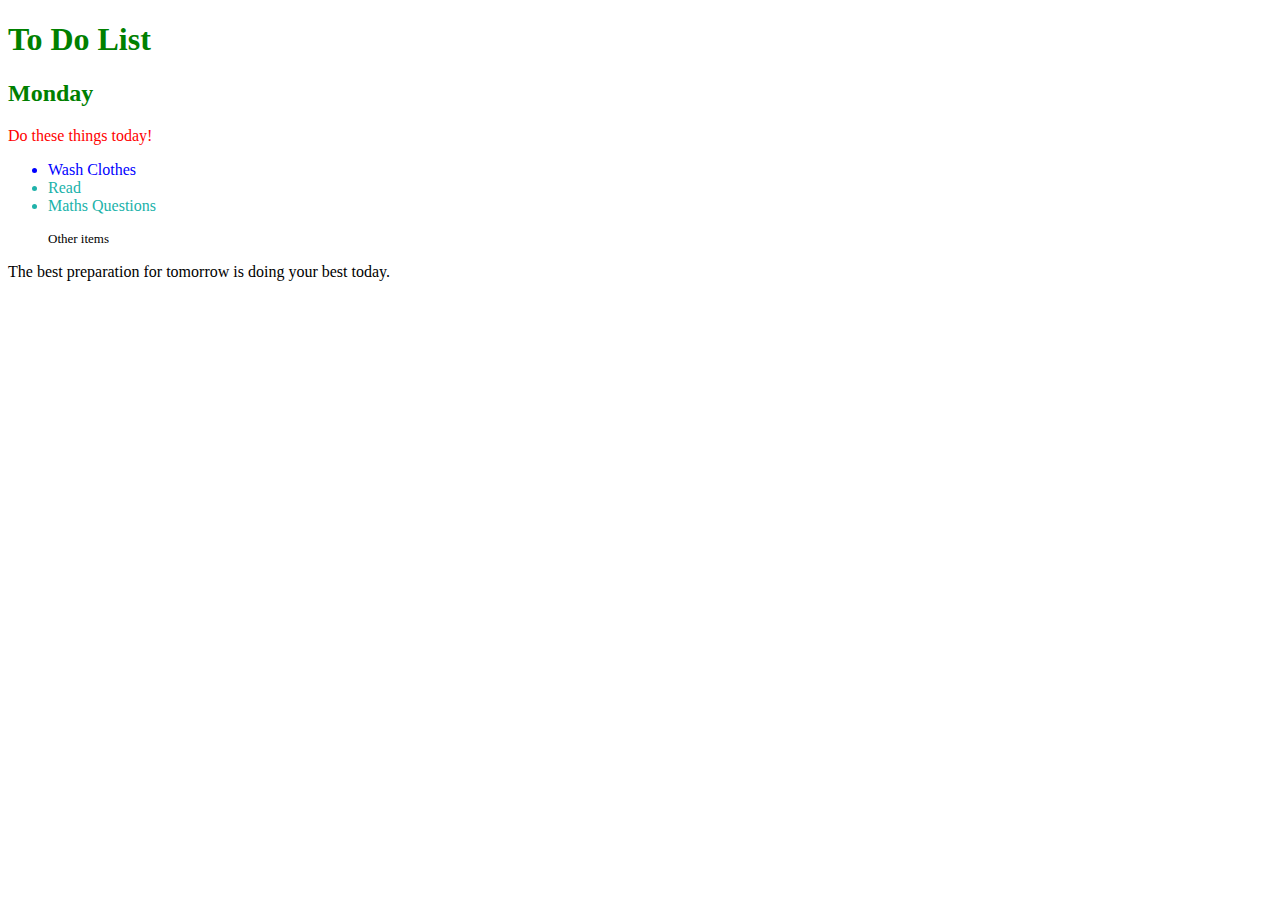
<file: Task 3/Task 3/Combining Selectors/index.html>
<!DOCTYPE html>
<html lang="en">

<head>
  <meta charset="UTF-8">
  <title>Combining CSS Selectors</title>
  <link rel="stylesheet" href="./style.css">
  <link href='https://fonts.googleapis.com/css?family=Baskervville' rel='stylesheet'>
</head>

<!-- Don't change any of the HTML code! -->

<body>
  <h1>To Do List</h1>
  <h2>Monday</h2>
  <div class="box">
    <p class="done">Do these things today!</p>
    <ul class="list">
      <li>Wash Clothes</li>
      <li class="done">Read</li>
      <li class="done">Maths Questions</li>
    </ul>
  </div>

  <ul>
    <p class="done">Other items</p>
  </ul>
  <p>The best preparation for tomorrow is doing your best today.</p>

</body>

</html>
</file>
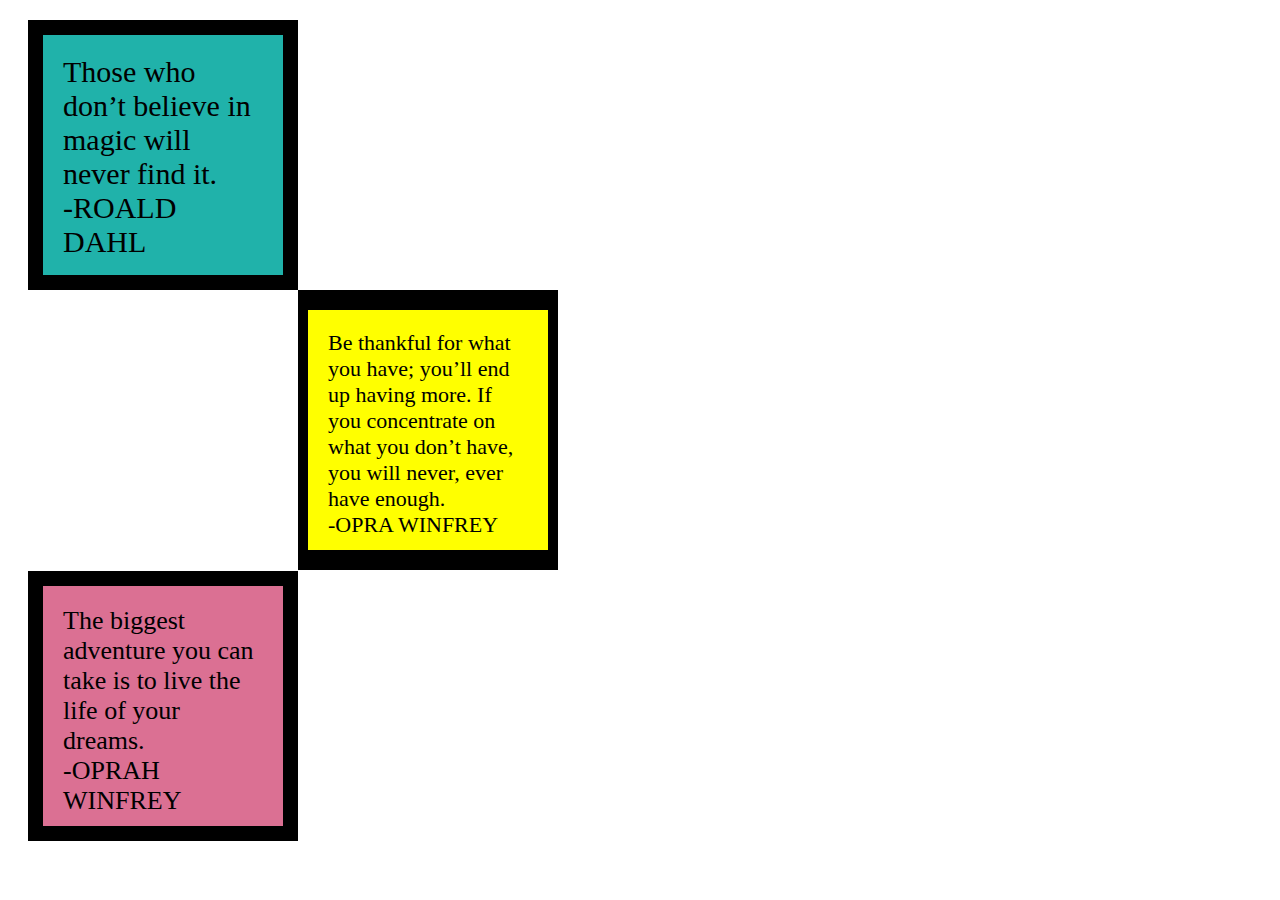
<file: Task 3/Task 3/CSS Box Model/index.html>
<!DOCTYPE html>
<html lang="en">

<head>
  <meta charset="UTF-8">
  <title>CSS Box Model</title>
  <style>
    /* Write your CSS code here */
    div p.p1{
      background-color: lightseagreen;
      width: 200px;
      height: 200px;
      border: 15px solid black;
      padding: 20px;
      margin: 20px;
      font-size:30px
    }
    div p.p2{
      background-color:yellow;
      width:200px;
      height: 200px;
      border: 20px solid black;
      border-left: 10px solid black;
      border-right:10px solid black ;
      padding: 20px;
      margin-left:290px;
      margin-top: -20px;
      font-size:22px
    }
    div p.p3{
      background-color: palevioletred;
      width: 200px;
      height: 200px;
      border: 15px solid black;
      padding: 20px;
      margin: 20px;
      margin-top:-21px;
      font-size:26px
    }
  </style>
</head>
<div>
  <p class="p1">Those who don’t believe in magic will never find it.<br>-ROALD DAHL</p>
  <p class="p2">Be thankful for what you have; you’ll end up having more. If you concentrate on what you don’t have, you will never, ever have enough.<br>-OPRA WINFREY</p>
  <p class="p3">The biggest adventure you can take is to live the life of your dreams.<br>-OPRAH WINFREY</p>
</div>
<body>


  <!-- TODOs:
1. Create 3 Boxes using the div element.
2. Set their sizes to 200px heigh by 200px wide.
3. Set different background colors for each of the boxes (I used cadetblue, gold and indianred).
4. Add a paragraph <p> element into the first div and add the following words:
    Lorem ipsum dolor sit amet, consectetur adipiscing elit. Aliquam at sapien porttitor urna elementum lacinia. In
    id magna pulvinar, ultricies lorem id, vehicula elit. Aliquam eu luctus nisl, vitae pellentesque magna. Phasellus
    dolor metus, laoreet ac convallis sit amet, efficitur sed dolor.
5. Set the 1st div to have 20px padding all around with a black 10px border.
6. Fix the style of the <p> element to remove all margins.
Hint: Use the CSS inspector in Chrome.
7. Set the 2nd div to have a 20px border on top and bottom and 10px border left and right. (See goal image)
8. Set the 3rd div to have a 10px border 
9. Set the margins for the divs so that each box corner touches the other. (See the goal image)
-->

</body>

</html>
</file>
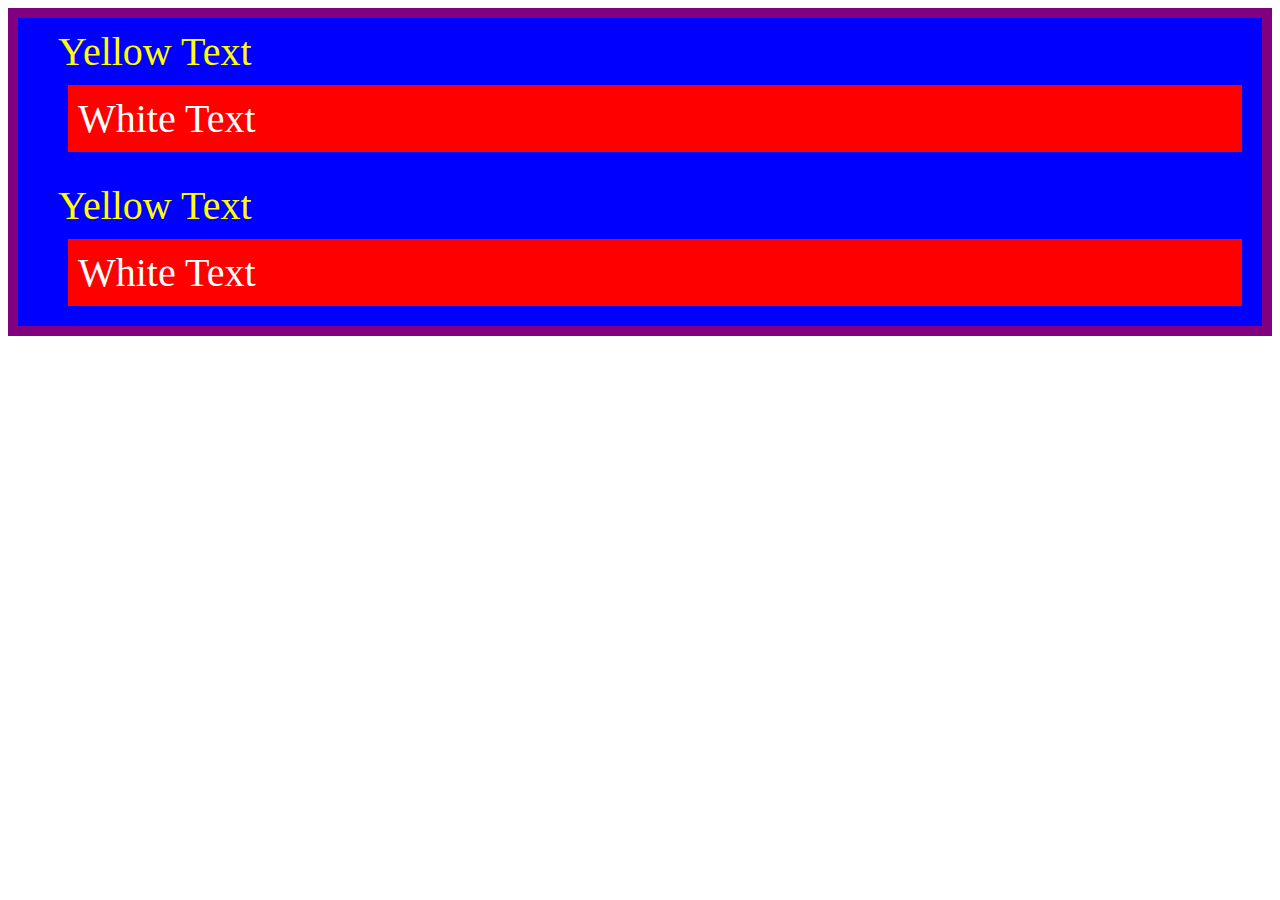
<file: Task 3/Task 3/CSS Cascade/index.html>
<!DOCTYPE html>
<html lang="en">

<head>
  <meta charset="UTF-8">
  <title>CSS Cascade</title>
  <link rel="stylesheet" href="./style.css">
</head>

<body>
  <div id="outer-box" class="box">
    <div class="box">
      <p>Yellow Text</p>
      <div class="box inner-box">
        <p class="white-text">White Text</p>
      </div>
    </div>
    <div class="box">
      <p>Yellow Text</p>
      <div class="box inner-box">
        <p class="white-text">White Text</p>
      </div>
    </div>
  </div>
</body>

</html>
</file>
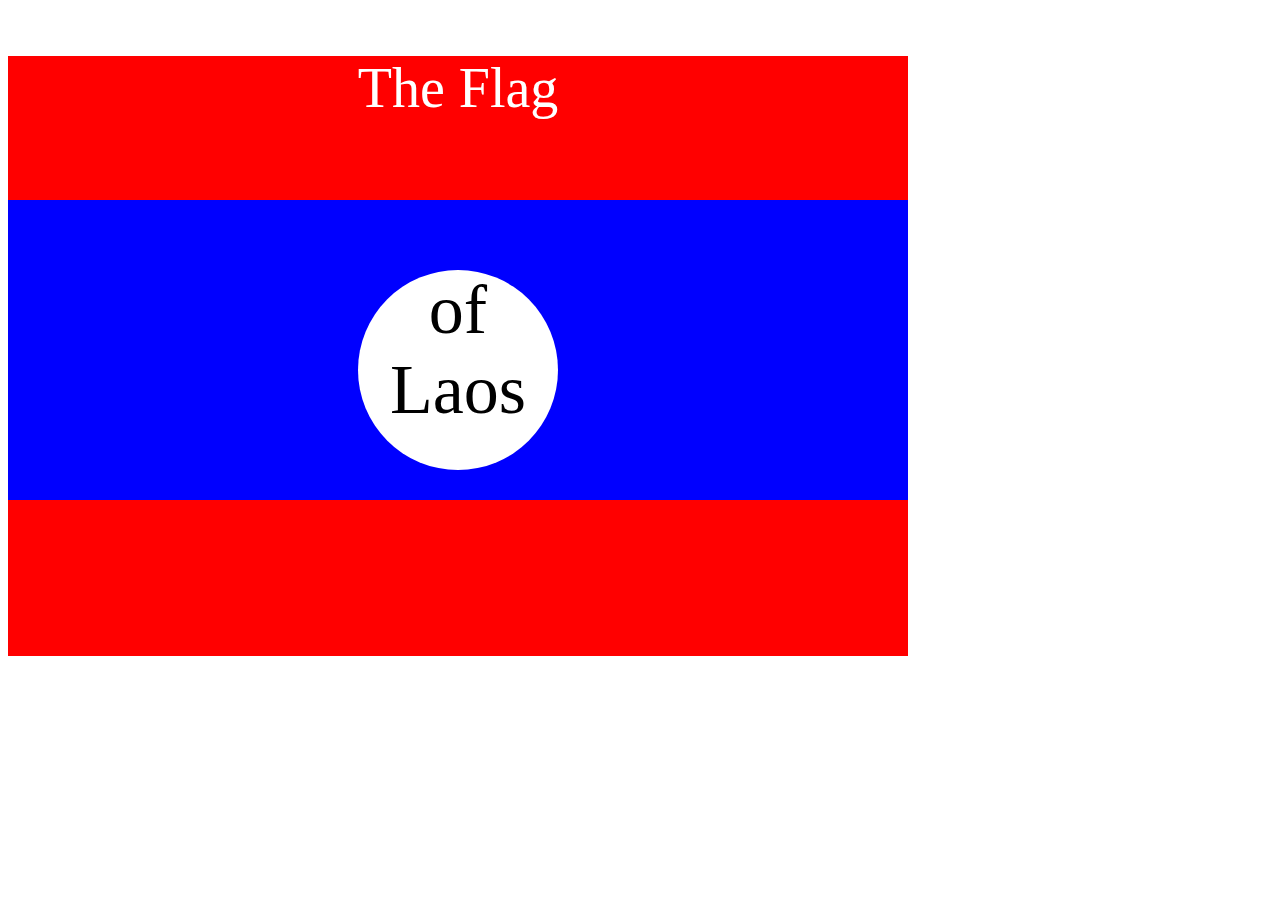
<file: Task 3/Task 3/CSS Flag Project/index.html>
<!DOCTYPE html>
<html lang="en">

<head>
  <meta charset="UTF-8">
  <title>CSS Flag Project</title>
  <link rel="preconnect" href="https://fonts.googleapis.com">
<link rel="preconnect" href="https://fonts.gstatic.com" crossorigin>
<link href="https://fonts.googleapis.com/css2?family=Baskervville&family=Caveat&family=Libre+Baskerville&display=swap" rel="stylesheet">
  <style>
    /* Write your CSS Code here */
    .flag {
      background-color: red;
      width: 900px;
      height: 600px;
      color: white;
    }

    .flag > div {
      background-color: blue;
      width: 900px;
      height: 300px;
      position: absolute;
      top: 200px;
    }

    .flag > div > div {
      background-color: white;
      width: 200px;
      height: 200px;
      border-radius: 50%;
      position: relative;
      left: 350px;
      top: 0px;
    }
    div>div>div>p{
      font-size: 70px;
      text-align: center;
      color: black;
    }
    .flag{
      font-size: 56px;
      text-align: center;
    }
  </style>
</head>

<!-- 
  IMPORTANT! Do not change any HTML
Don't add any classes/ids/elements 
Use what you know about combining selectors 
and CSS specificity instead.
Hint 1: The flag is 900px by 600px and the circle is 200px by 200px.
Hint 2: You can use CSS inspection to get the colors from
https://appbrewery.github.io/flag-of-laos/
-->

<body>
  <div class="flag">
    <p>The Flag</p>
    <div>
      <div>
        <p>of <br>Laos</p>
      </div>
    </div>
  </div>
</body>

</html>
</file>
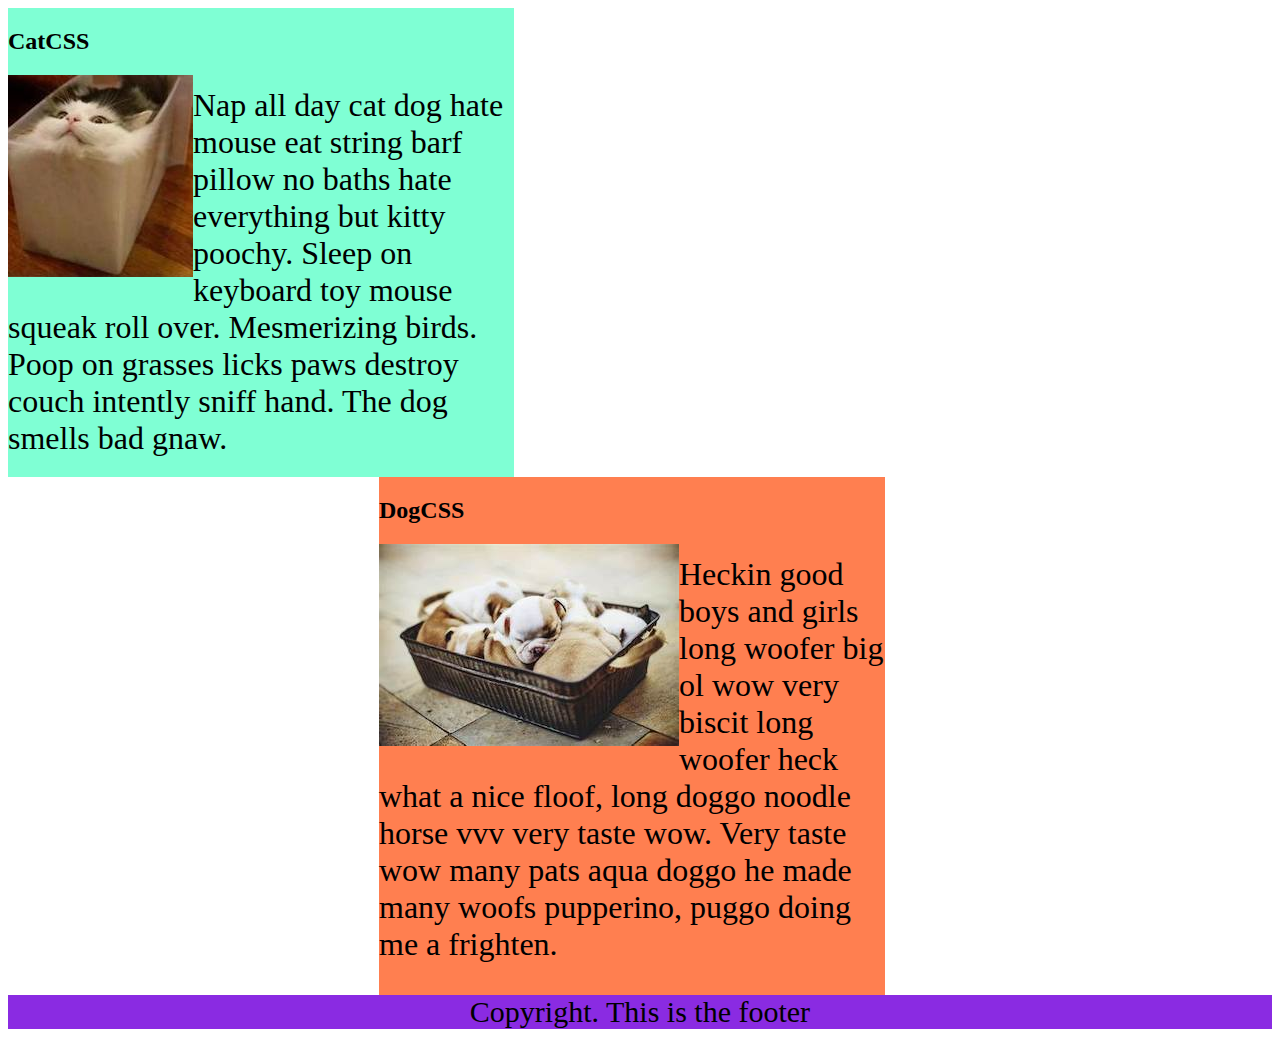
<file: Task 3/Task 3/CSS Float/index.html>
<!DOCTYPE html>
<html lang="en">

<!-- TODO
1. Make both paragraph elements wrap around the image.
2. Use Float to move the cat div to the left and the dog div to the right.
3. Use clear to make the footer go below both the cat and dog div. -->

<head>
  <meta charset="UTF-8">
  <title>CSS Float</title>
  <style>
    div {
      display: inline-block;
      width: 40%;
    }

    img {
      float: left;
    }

    p {
      font-size: 2em;
    }

    .cat {
      background-color: aquamarine;
      float: left;
    }

    .dog {
      background-color: coral;
      margin-left: 371px;
    }

    footer {
      background-color:blueviolet;
      clear: both;
    }
    
  </style>
</head>

<body>
  <div class="cat">
    <h2>CatCSS</h2>

    <img src="cat.jpeg" alt="cat in a box">
    <p class="first-paragraph" style="margin-bottom: 20px;">Nap all day cat dog hate mouse eat string barf pillow no baths hate everything but kitty
      poochy. Sleep on keyboard
      toy
      mouse squeak roll over. Mesmerizing birds. Poop on grasses licks paws destroy couch intently sniff hand. The dog
      smells
      bad gnaw.</p>
      
  </div>
  <div class="dog">
    <h2>DogCSS</h2>
    <img src="dog.jpeg" alt="dogs in a box">
    <p class="second-paragraph">Heckin good boys and girls long woofer big ol wow very biscit long woofer heck what a
      nice
      floof, long doggo noodle
      horse vvv very taste wow. Very taste wow many pats aqua doggo he made many woofs pupperino, puggo doing me a
      frighten.</p>
  </div>

  <footer style="font-size: 30px; text-align: center;">Copyright. This is the footer</footer>
</body>

</html>
</file>
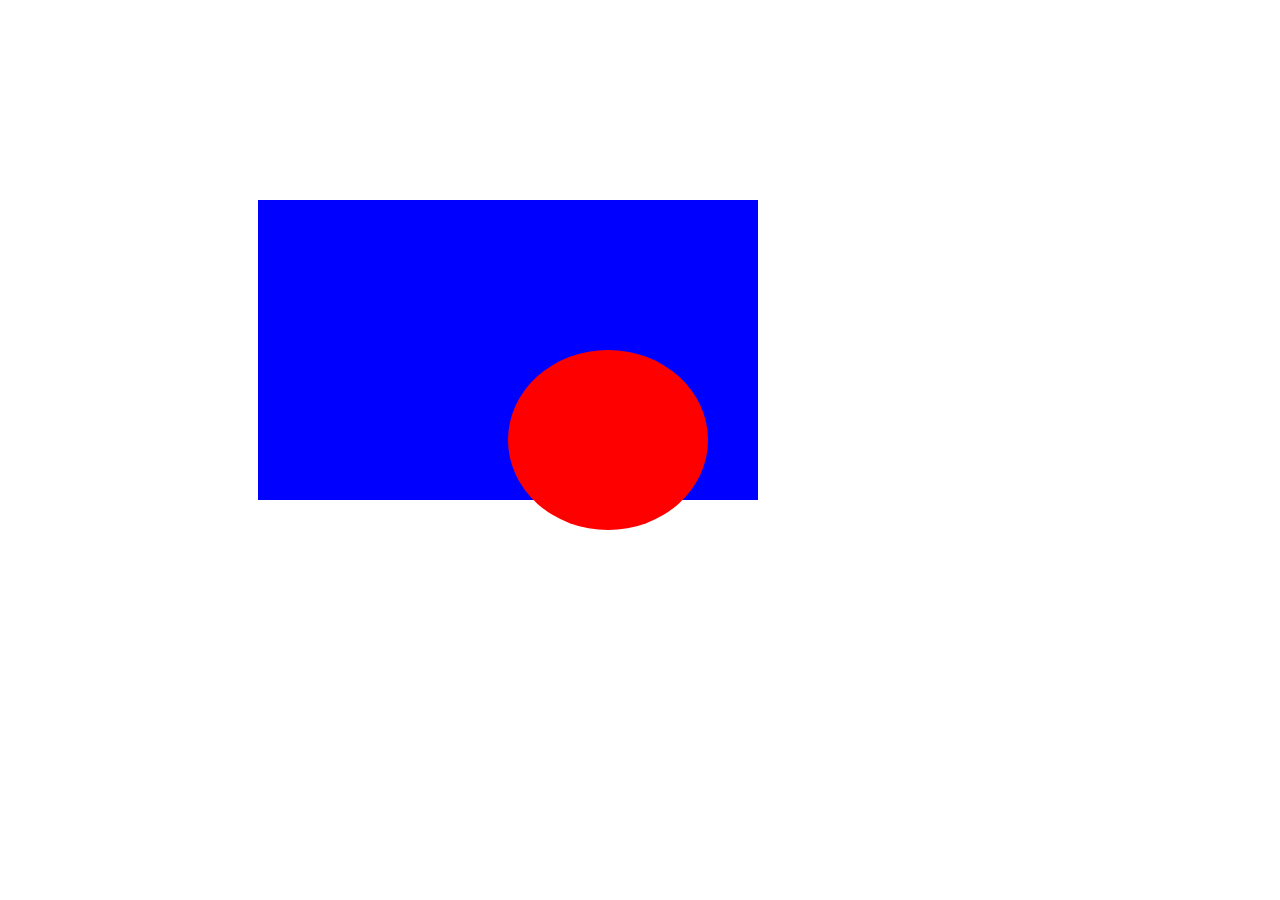
<file: Task 3/Task 3/CSS Positioning/index.html>
<!DOCTYPE html>
<html>

<head>
  <title>CSS Positioning Exercise</title>
  <style>
    div.blue-box {
      margin-top: 200px;
      margin-left: 250px;
  position: relative;
  width: 500px;
  height: 300px;
  background-color: blue;
}

div.red-circle {
  position: absolute;
  top: 150px;
  left: 250px;
  right:30px;
  width: 200px;
  height: 180px;
  border-radius: 50%;
  background-color: red;
}
    /* Write your code here */
  </style>
</head>

<body>
  <div class="blue-box">
    <div class="red-circle">
    </div>
  </div>

</body>

</html>
</file>
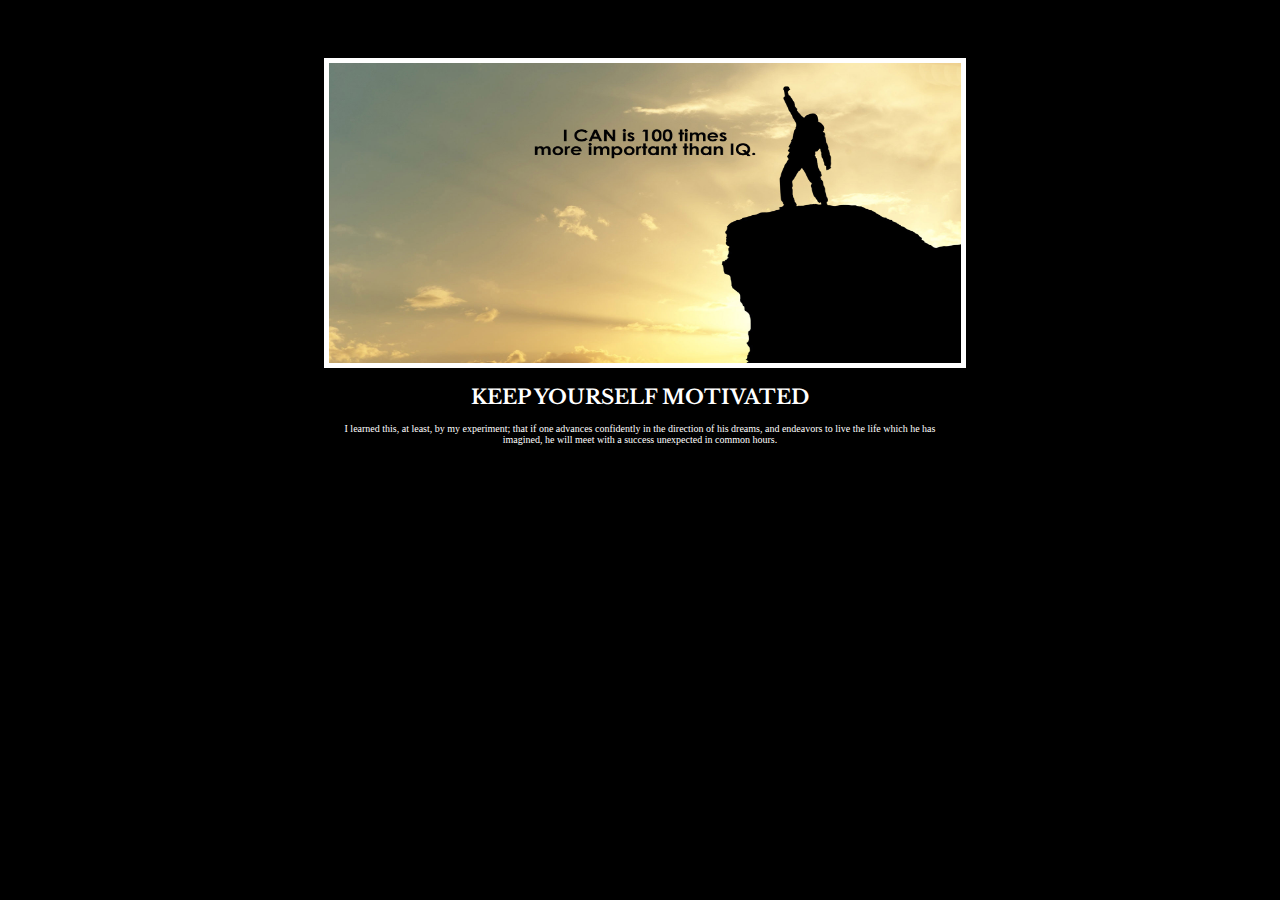
<file: Task 3/Task 3/Motivation Meme Project/index.html>
<!-- 
  TODO: Create a motivational post website.
Style it how ever you like. 
Look at the goal image for inspiration.
But it must have the following features:
1. The main h1 text should be using the Regular Libre Baskerville Font from Google Fonts:
  https://fonts.google.com/specimen/Libre+Baskerville
2. The text should be white and background black.
3. Add your own image into the images folder inside assets. It should have a 5px white border.
4. The text should be center aligned.
5. Create a div to contain the h1, p and img elements. Adjust the margins so that the image and text are centered on the page. 
  Hint: You horizontally center a div by giving it a width of 50% and a margin-left of 25%.
  Hint: Set the image to have a width of 100% so it fills the div. 
6. Read about the text-transform property on MDN docs to make the h1 uppercase with CSS.
  https://developer.mozilla.org/en-US/docs/Web/CSS/text-transform 
-->
<!DOCTYPE html>
<html lang="en">
<head>
  <meta charset="UTF-8">
  <meta name="viewport" content="width=device-width, initial-scale=1.0">
  <title>Document</title>
  <link rel="stylesheet" href="./style.css">
  <link href='https://fonts.googleapis.com/css?family=Libre Baskerville' rel='stylesheet'>
</head>
<body>
  <div>
  <img src="motivational.jpg" alt="motivational image">
  <h1>Keep yourself motivated</h1>
  <p>I learned this, at least, by my experiment; that if one advances confidently in the direction of his dreams, and endeavors to live the life which he has imagined, he will meet with a success unexpected in common hours.</p>
  </div>
</body>
</html>
</file>
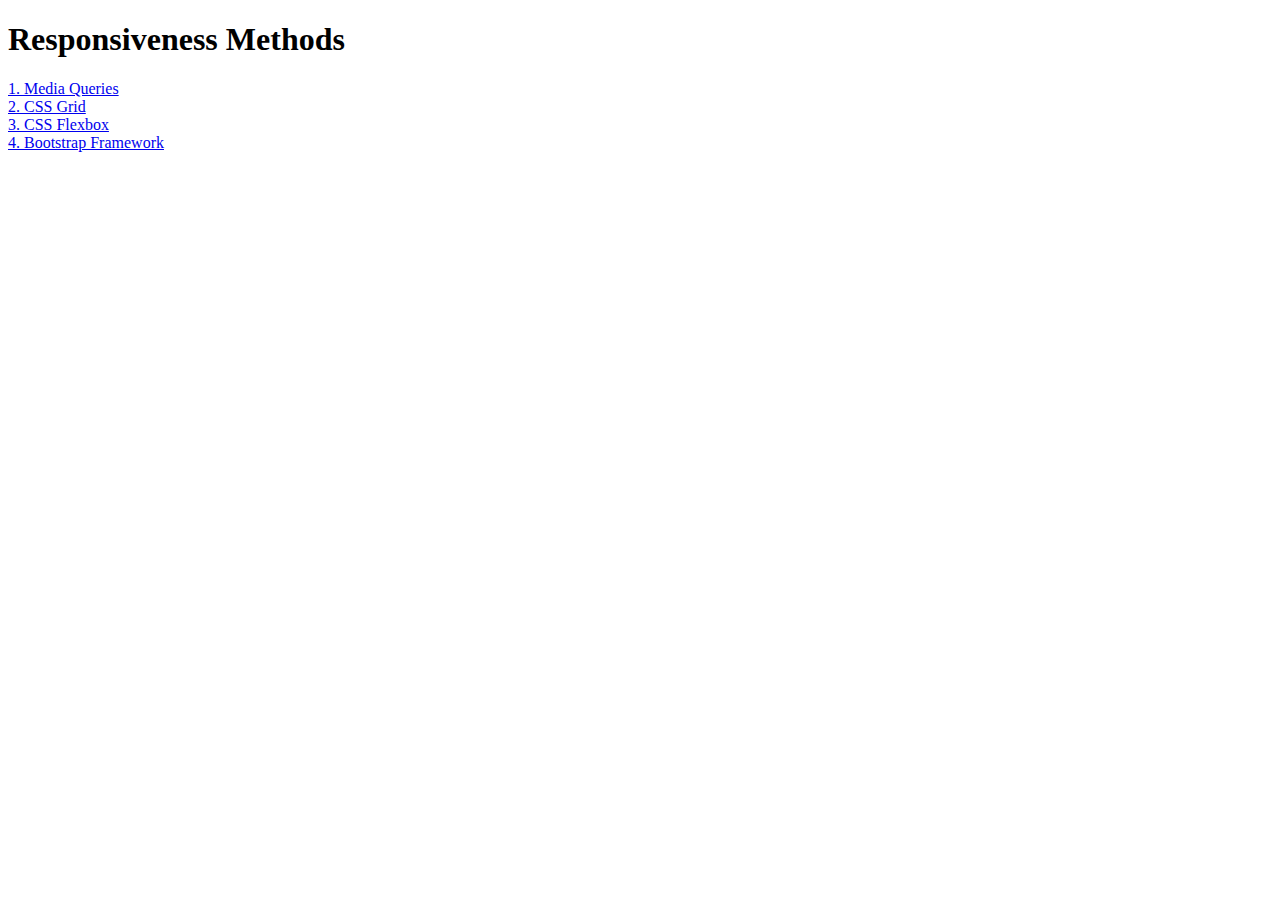
<file: Task 3/Task 3/Responsiveness/index.html>
<!DOCTYPE html>
<html lang="en">

<head>
  <meta charset="UTF-8">
  <meta name="viewport" content="width=device-width, initial-scale=1.0">
  <title>Responsiveness</title>
  <style>
    a {
      display: block;
    }
  </style>
</head>

<body>
  <h1>Responsiveness Methods</h1>
  <a href="./media-query.html">1. Media Queries</a>
  <a href="./grid.html">2. CSS Grid</a>
  <a href="./flexbox.html">3. CSS Flexbox</a>
  <a href="./bootstrap.html">4. Bootstrap Framework</a>
</body>

</html>
</file>
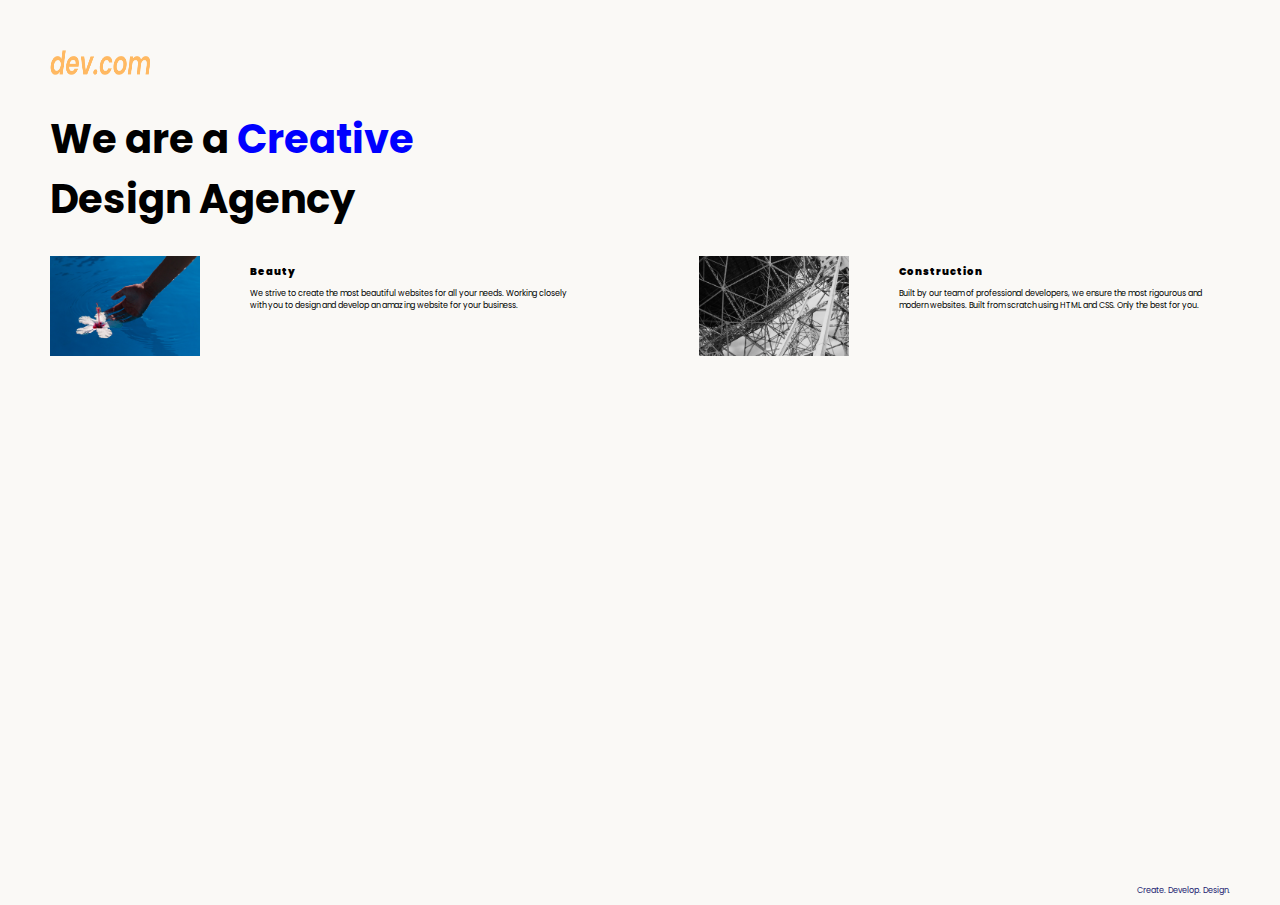
<file: Task 3/Task 3/Web Design Agency Project/index.html>
<!DOCTYPE html>
<html lang="en">

<head>
  <meta charset="UTF-8">
  <meta name="viewport" content="width=device-width, initial-scale=1.0">
  <title>Agency</title>
  <link rel="stylesheet" href="./style.css">
  <link rel="preconnect" href="https://fonts.googleapis.com">
  <link rel="preconnect" href="https://fonts.gstatic.com" crossorigin>
  <link href="https://fonts.googleapis.com/css2?family=Poppins:wght@400;700&display=swap" rel="stylesheet">
</head>

<body>
  <div class="main">
    <img class="logo" src="./assets/images/logo.png" alt="logo">
    <h1>We are a <span style="color: blue;">Creative</span> <br>Design Agency</h1>
    <div class="left card"><img class="tile-image" src="./assets/images/beautiful.jpg" alt="hand and flower in water">
      <h2 class="card-title"><strong>Beauty</strong></h2>
      <p class="card-text">We strive to create the most beautiful websites for all your needs. Working closely with you to design and develop an amazing website for your business.</p>
    </div>

    <div class="right card"><img class="tile-image" src="./assets/images/construction.jpg" alt="metal structure">
      <h2 class="card-title"><strong>Construction</strong></h2>
      <p>Built by our team of professional developers, we ensure the most rigourous and modern websites. Built from scratch using HTML and CSS. Only the best for you.</p>
    </div>

  </div>
  <footer>
    <p>Create. Develop. Design.</p>
  </footer>
</body>

</html>
</file>
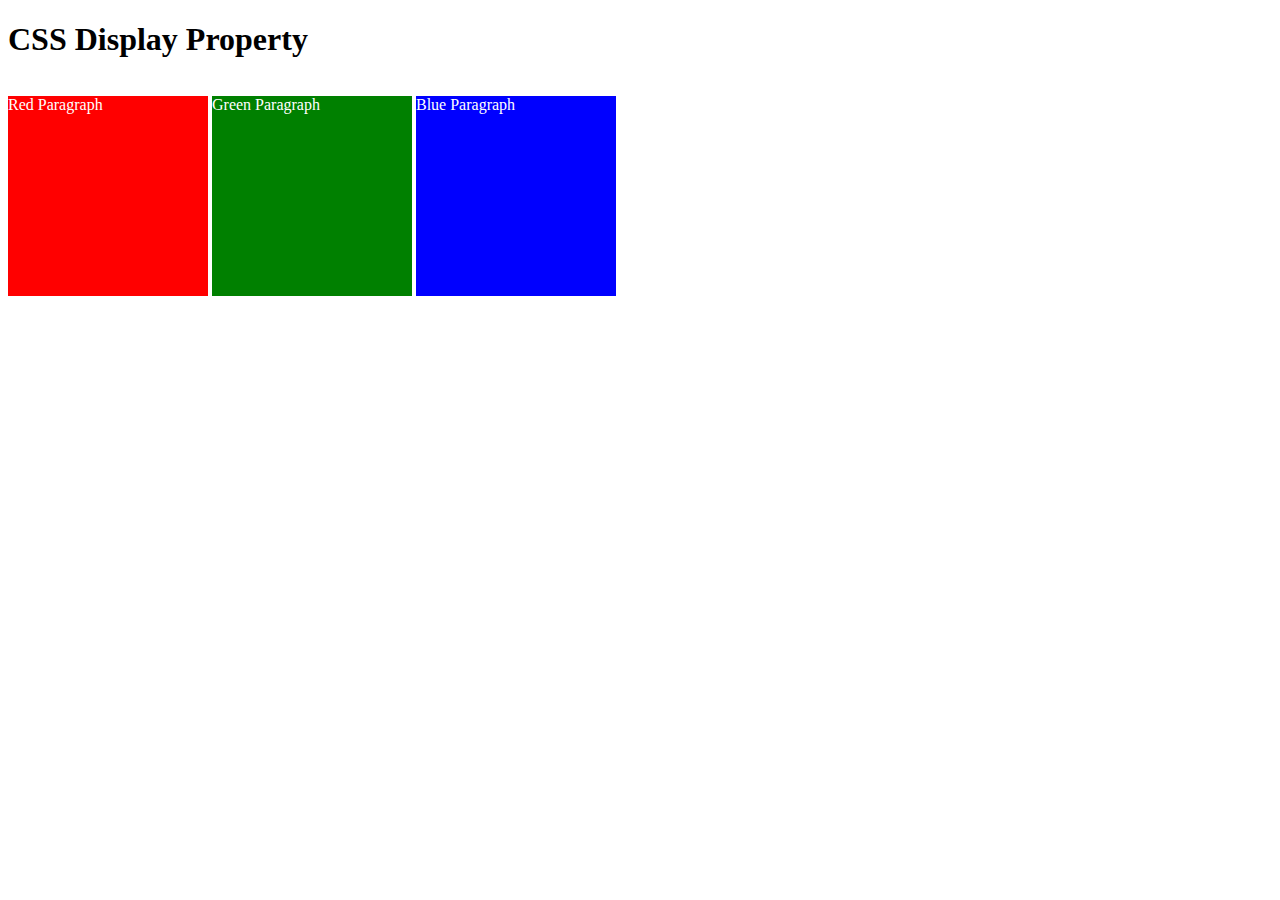
<file: Task 3/Task 3/CSS Display/index1.html>
<!DOCTYPE html>
<html>

<!-- 
  TODO
1. By changing only the display property of the CSS make all 3 squares line up horizontally like in goal1 image.
2. Change only the display property to make all 3 squares line up vertically like in goal2 image. 
-->

<head>
  <title>CSS Display Property Example</title>
  <style>
    p {
      color: white;
    }

    .red {
      display: inline-block;
      width: 200px;
      height: 200px;
      background-color: red;
    }

    .green {
      display: inline-block ;
      width: 200px;
      height: 200px;
      background-color: green;
      margin-top: 10px;
    }

    .blue {
      display: inline-block;
      width: 200px;
      height: 200px;
      background-color: blue;
      margin-top:0px;

    }
  </style>
</head>


<body>
  <h1>CSS Display Property</h1>
  <p class="red">Red Paragraph </p>
  <p class="green">Green Paragraph</p>
  <p class="blue">Blue Paragraph</p>
</body>

</html>
</file>
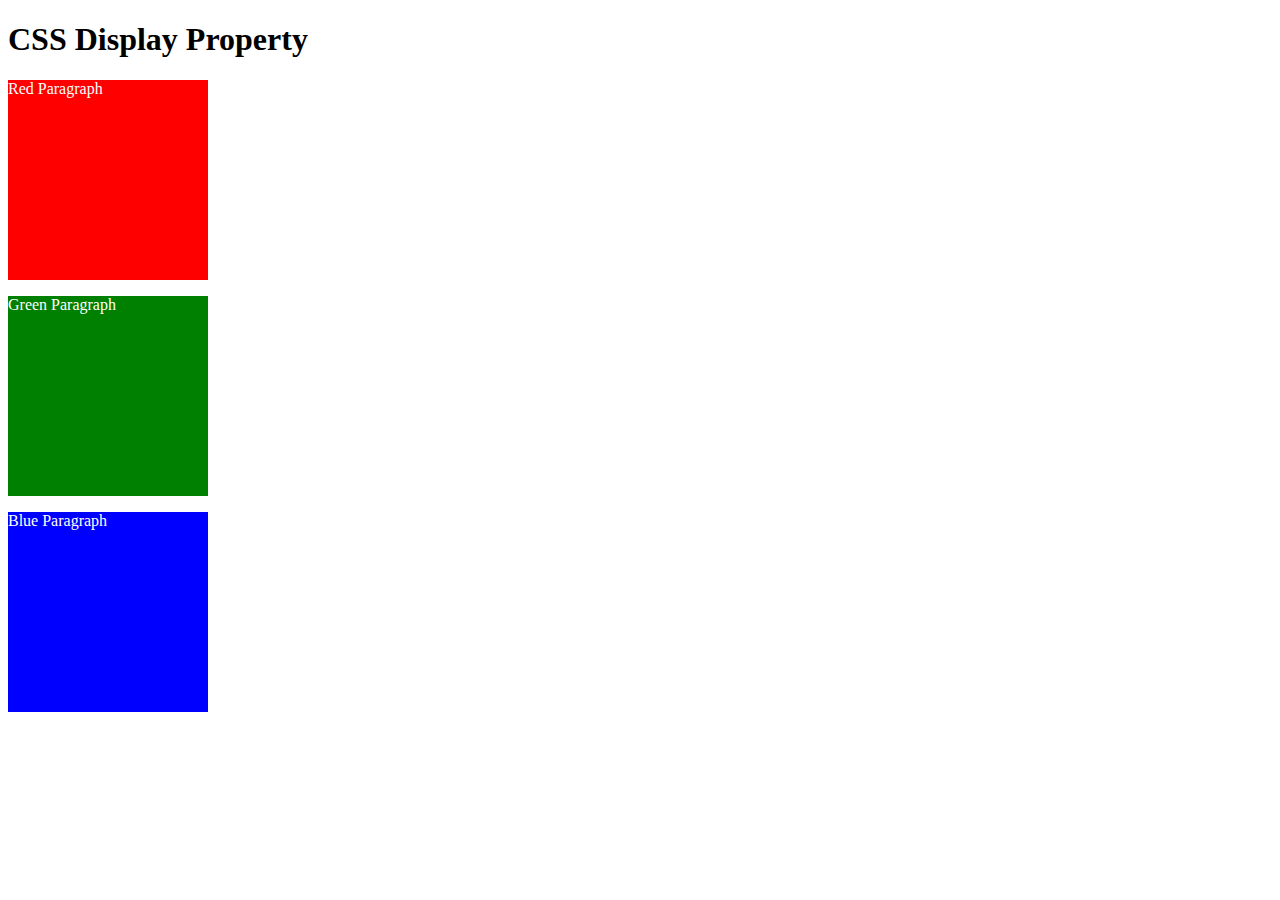
<file: Task 3/Task 3/CSS Display/index2.html>
<!DOCTYPE html>
<html>

<!-- 
  TODO
1. By changing only the display property of the CSS make all 3 squares line up horizontally like in goal1 image.
2. Change only the display property to make all 3 squares line up vertically like in goal2 image. 
-->

<head>
  <title>CSS Display Property Example</title>
  <style>
    p {
      color: white;
    }

    .red {
      display: block;
      width: 200px;
      height: 200px;
      background-color: red;
    }

    .green {
      display: inline block;
      width: 200px;
      height: 200px;
      background-color: green;
      margin-top: 10px;
    }

    .blue {
      display: inline-block;
      width: 200px;
      height: 200px;
      background-color: blue;
      margin-top:0px;

    }
  </style>
</head>


<body>
  <h1>CSS Display Property</h1>
  <p class="red">Red Paragraph </p>
  <p class="green">Green Paragraph</p>
  <p class="blue">Blue Paragraph</p>
</body>

</html>
</file>
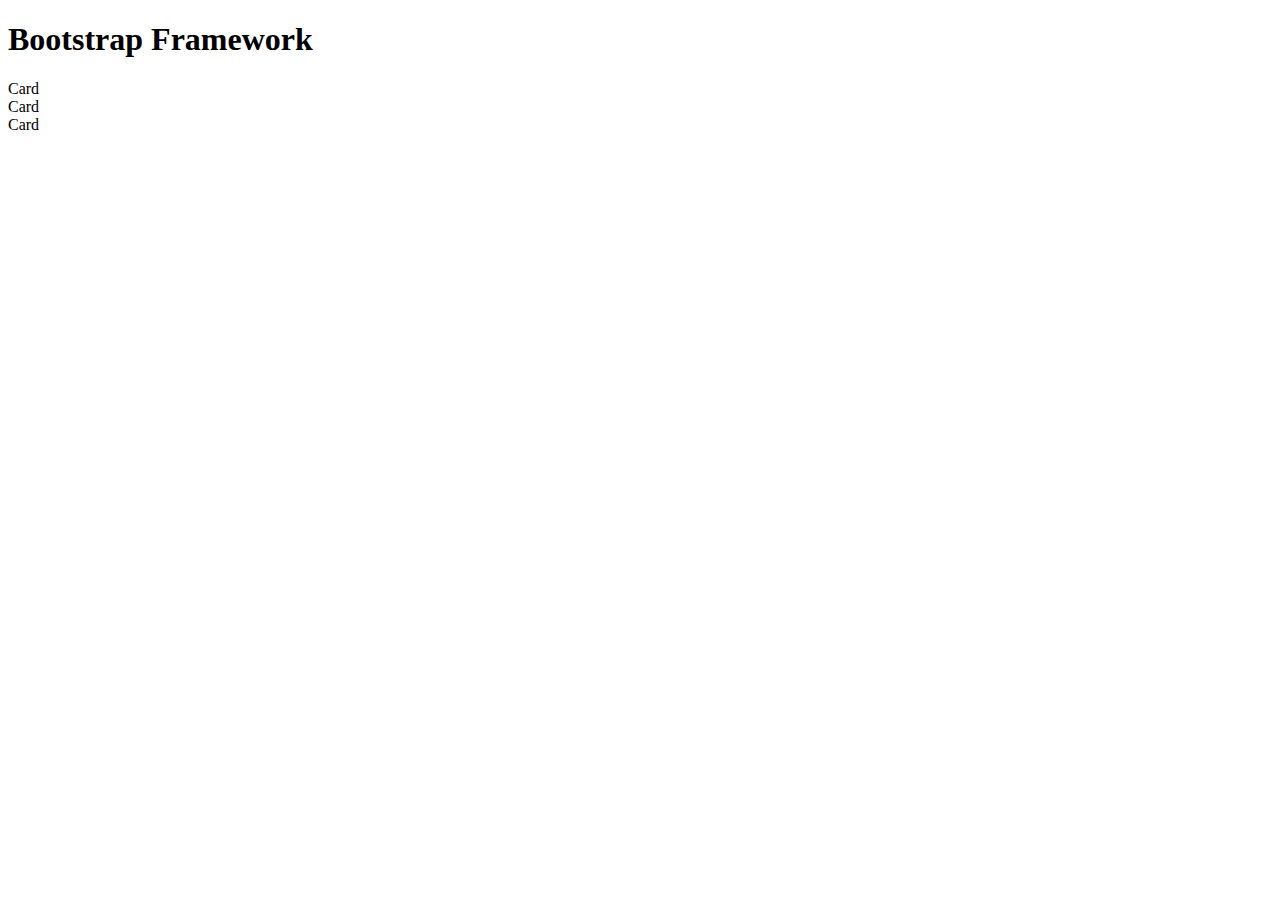
<file: Task 3/Task 3/Responsiveness/bootstrap.html>
<!DOCTYPE html>
<html lang="en">

<head>
  <meta charset="UTF-8">
  <meta name="viewport" content="width=device-width, initial-scale=1.0">
  <title>Bootstrap Framework</title>
  <link href="https://cdn.jsdelivr.net/npm/bootstrap@5.0.2/dist/css/bootstrap.min.css" rel="stylesheet"
    integrity="sha384-EVSTQN3/azprG1Anm3QDgpJLIm9Nao0Yz1ztcQTwFspd3yD65VohhpuuCOmLASjC" crossorigin="anonymous">
</head>

<body>
  <h1>Bootstrap Framework</h1>
  <div class="container">
    <div class="row">
      <div class="card col-6">
        Card
      </div>
      <div class="card col-2">
        Card
      </div>
      <div class="card col-4">
        Card
      </div>
    </div>
  </div>


</body>

</html>
</file>
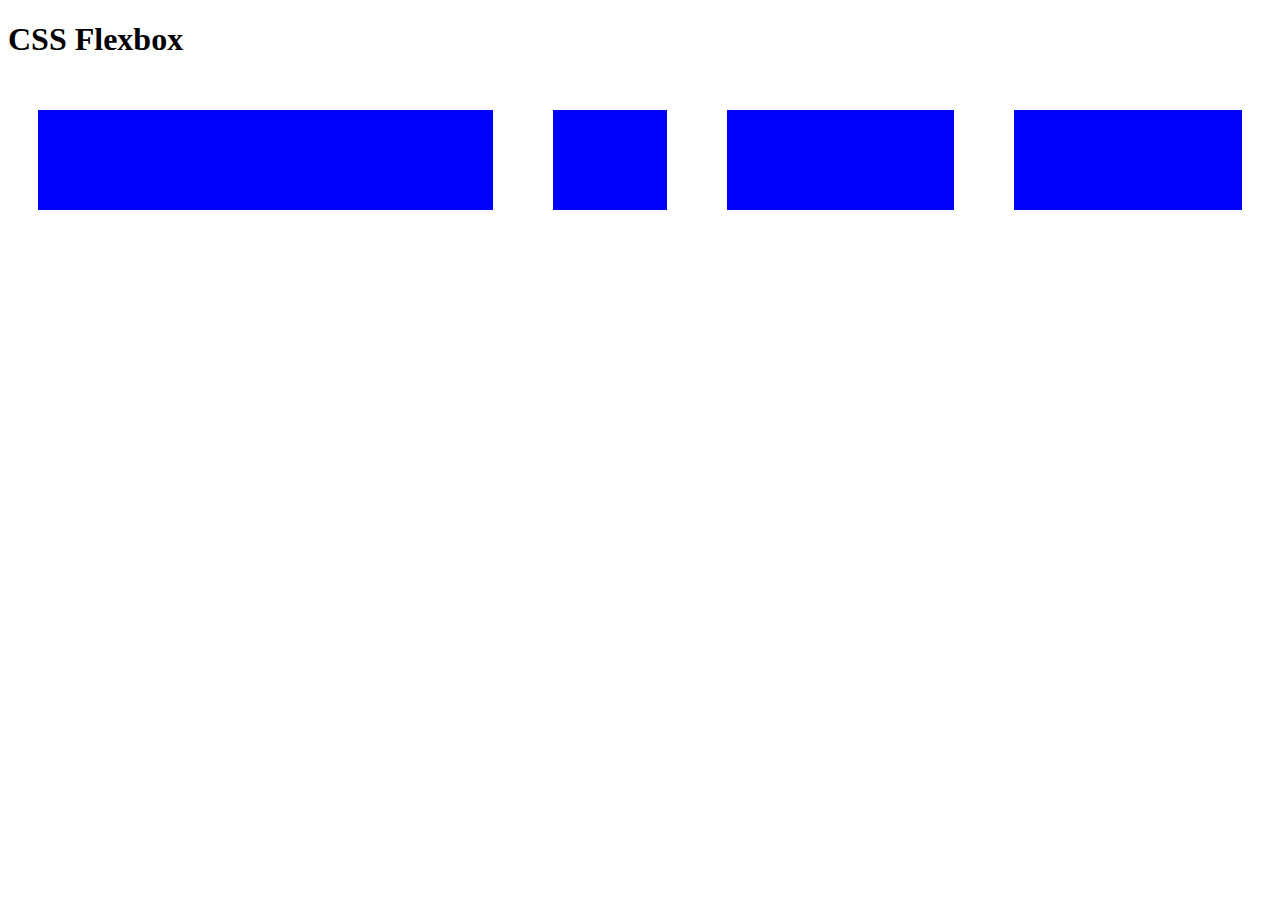
<file: Task 3/Task 3/Responsiveness/flexbox.html>
<!DOCTYPE html>
<html lang="en">

<head>
  <meta charset="UTF-8">
  <meta name="viewport" content="width=device-width, initial-scale=1.0">
  <title>CSS Flexbox</title>
  <style>
    .flex-container {
      display: flex;
    }

    .card {
      background: blue;
      border: 30px solid white;
      height: 100px;
      flex: 1;
    }

    .first {
      flex: 2;
    }

    .second {
      flex: 0.5;
    }
  </style>
</head>

<body>
  <h1>CSS Flexbox</h1>
  <div class="flex-container">
    <div class="first card"></div>
    <div class="second card"></div>
    <div class="card"></div>
    <div class="card"></div>
  </div>


</body>

</html>
</file>
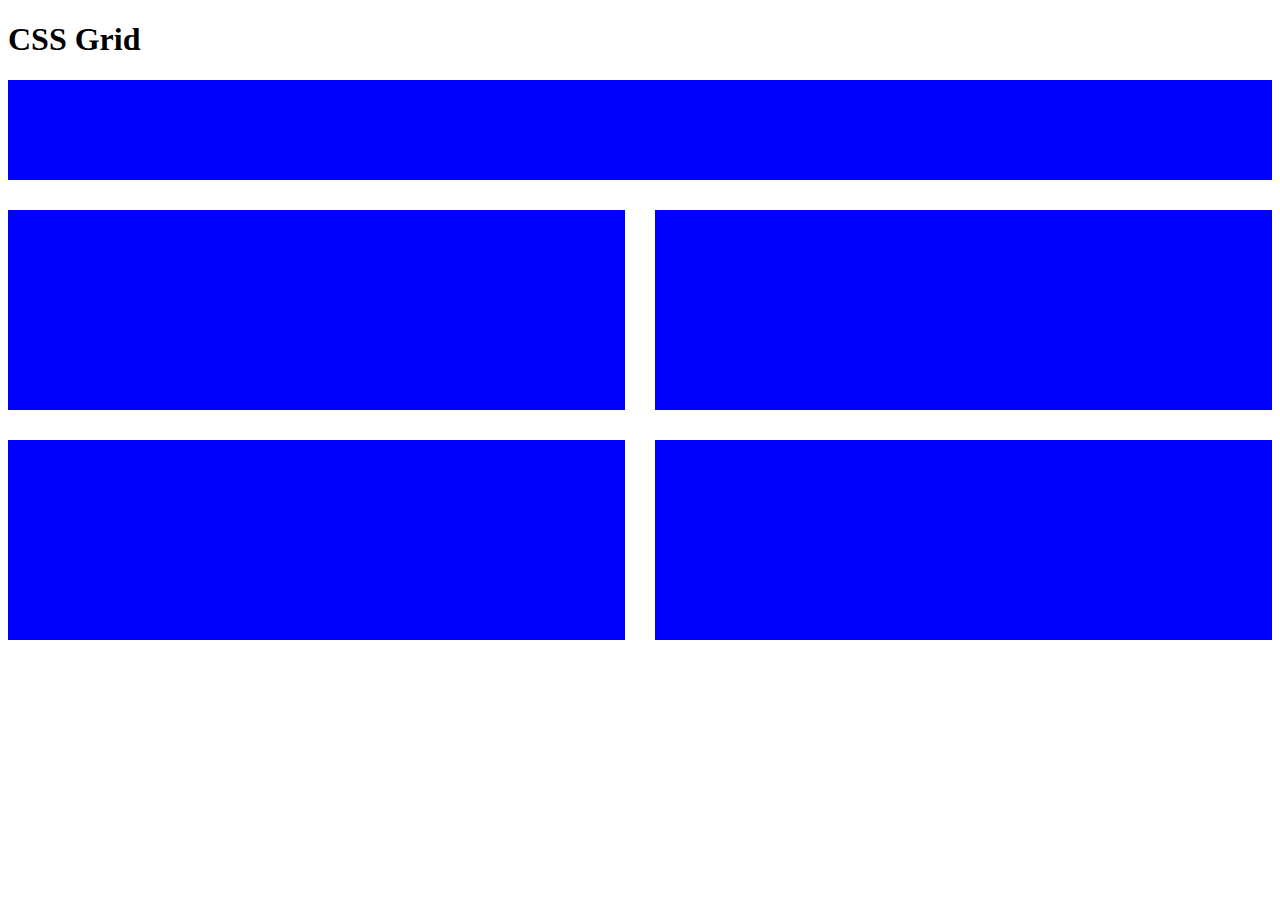
<file: Task 3/Task 3/Responsiveness/grid.html>
<!DOCTYPE html>
<html lang="en">

<head>
  <meta charset="UTF-8">
  <meta name="viewport" content="width=device-width, initial-scale=1.0">
  <title>CSS Grid</title>
  <style>
    .grid-container {
      display: grid;
      grid-template-columns: 1fr 1fr;
      grid-template-rows: 100px 200px 200px;
      gap: 30px;
    }

    .first {
      grid-column: span 2;
    }

    .card {
      background-color: blue;
    }
  </style>
</head>

<body>
  <h1>CSS Grid</h1>
  <div class="grid-container">
    <div class="first card"></div>
    <div class="card"></div>
    <div class="card"></div>
    <div class="card"></div>
    <div class="card"></div>
  </div>

</body>

</html>
</file>
<file: Task 3/Task 3/Combining Selectors/style.css>
h1{
    color: green;
}
h2{
    color: green;
}
.box p{
    color: red;
}
ul.list{
    color: blue;
}
ul.list .done{
    color:lightseagreen;
}
ul p{
    font-size: small;
}
</file>
<file: Task 3/Task 3/CSS Cascade/style.css>
/* Don't change the existing CSS. */

.box {
  background-color: blue;
  padding: 10px;
}

p {
  color: yellow;
  margin: 0;
  padding: 0;
}
#outer-box{
  background-color: purple;
  padding: 10px;
}
.box p{
  font-size: 40px;
  margin-left: 30px;
}
.inner-box p{
      background-color: red;
      color: white ;
      padding: 10px;
}
</file>
<file: Task 3/Task 3/Motivation Meme Project/style.css>
body{
    background-color: black;
}
h1{
    text-align: center;
    color: white;
    font-family: 'Libre Baskerville';
    font-size: 20px;
    text-transform: uppercase;
}
img{
    margin-top: 50px;
    border: 5px;
    border: 5px solid white;
    height: 300px;  
    width: 100%;  
}
div{
    width:50%;
    margin-left: 25%;
}
p{
    color: white;
    font-size: 10px;
    text-align: center;
}
</file>
<file: Task 3/Task 3/Web Design Agency Project/style.css>
body {
  font-family: "Poppins", sans-serif;
  margin: 50px 50px 0 50px;
  background-color: #faf9f6;
  display: flex;
  flex-direction: column;
  min-height: 95vh;
}
.main {
  flex: 1;
}
.logo{
  height: 25px;
  width: 100px;
}
h1 {
  font-size: 40px;
}
p{
  font-size: 8px;
}

footer {
  text-align: right;
  color: midnightblue;
}
.tile-image {
  height: 100px;
  float: left;
  margin-right: 50px;
}
.card {
  width: 45%;
}

.left {
  float: left;
}
.card-title{
  font-size: 10px;
}

.right {
  float: right;
}


@media (max-width:800px) {
  .logo {
    width: 100px;
  }

  h1 {
    font-size: 4.5rem;
    text-align: center;
  }

  .card {
    width: 100%;
    display: block;
    margin-bottom: 30px;
    text-align: justify;
  }

  .card img {
    margin-bottom: 10px;
    width: 100%;
    display: inline;
    object-fit: cover;
  }
}
</file>
